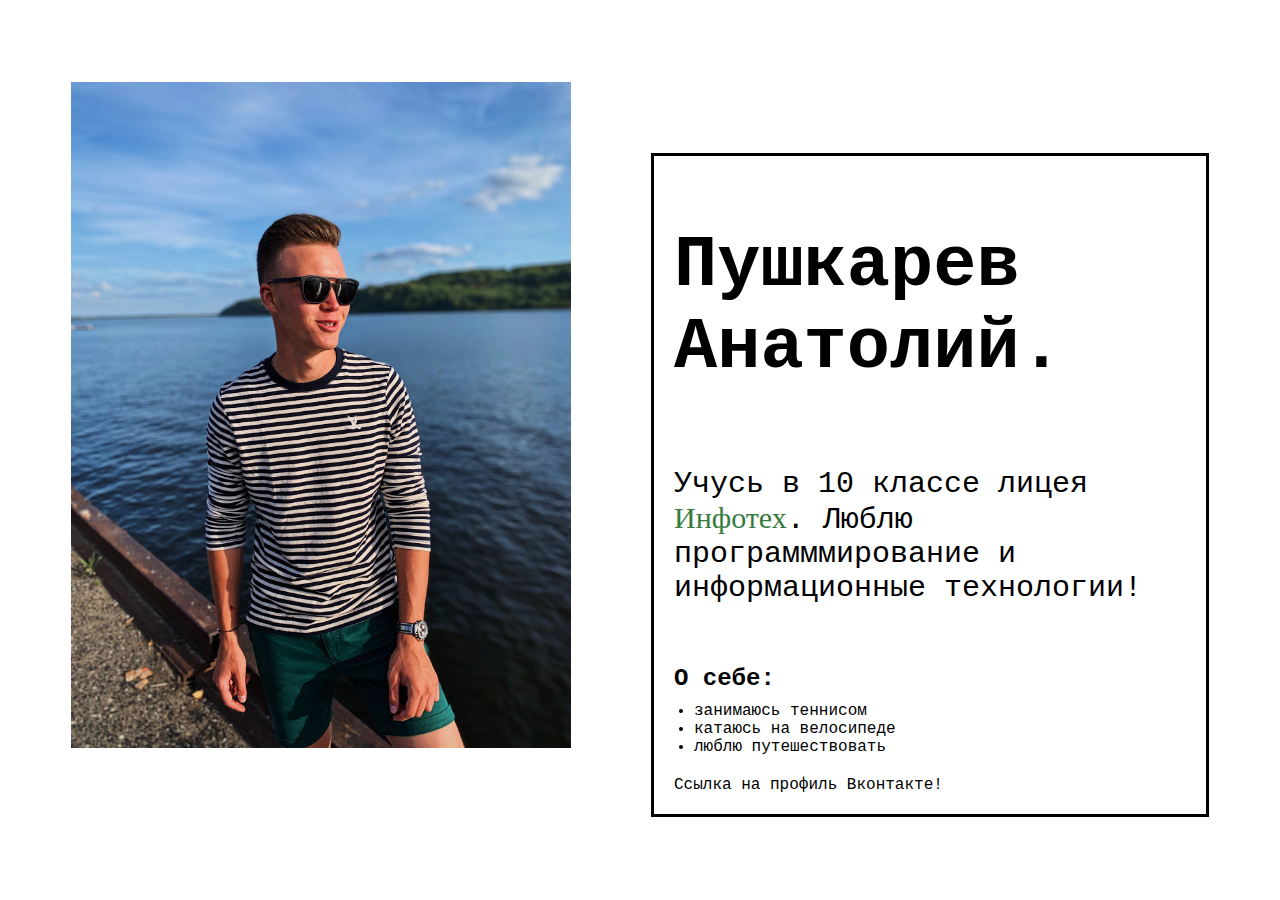
<file: lw4/index.html>
<!DOCTYPE html>
<html lang="ru">
<head>
  <meta charset="UTF-8">
  <title>My portfolio</title>
  <link href="http://allfont.ru/allfont.css?fonts=courier-new" rel="stylesheet" type="text/css" />
  <link href="http://allfont.ru/allfont.css?fonts=courier-new-bold" rel="stylesheet" type="text/css" />
  <link rel="stylesheet" href="style.css">
</head>
<body>
  <div id="main">
    <img src="img/myPhoto.jpg" alt="the photo of me">
    <div id="text-info">
      <h1>Пушкарев Анатолий.</h1>   
	  <p id="main-paragraph">
		Учусь в 10 классе лицея <span>Инфотех</span>. 
		Люблю программмирование и информационные технологии!
	  </p>
	  <h2>О себе:</h2>
	  <ul>
	    <li class="list-paragraph">занимаюсь теннисом</li>
		<li class="list-paragraph">катаюсь на велосипеде</li>
		<li class="list-paragraph">люблю путешествовать</li>
	  </ul>
	  <a href="https://vk.com/">Ссылка на профиль Вконтакте!</a>
    </div>
  </div>
</body>
</html>
</file>
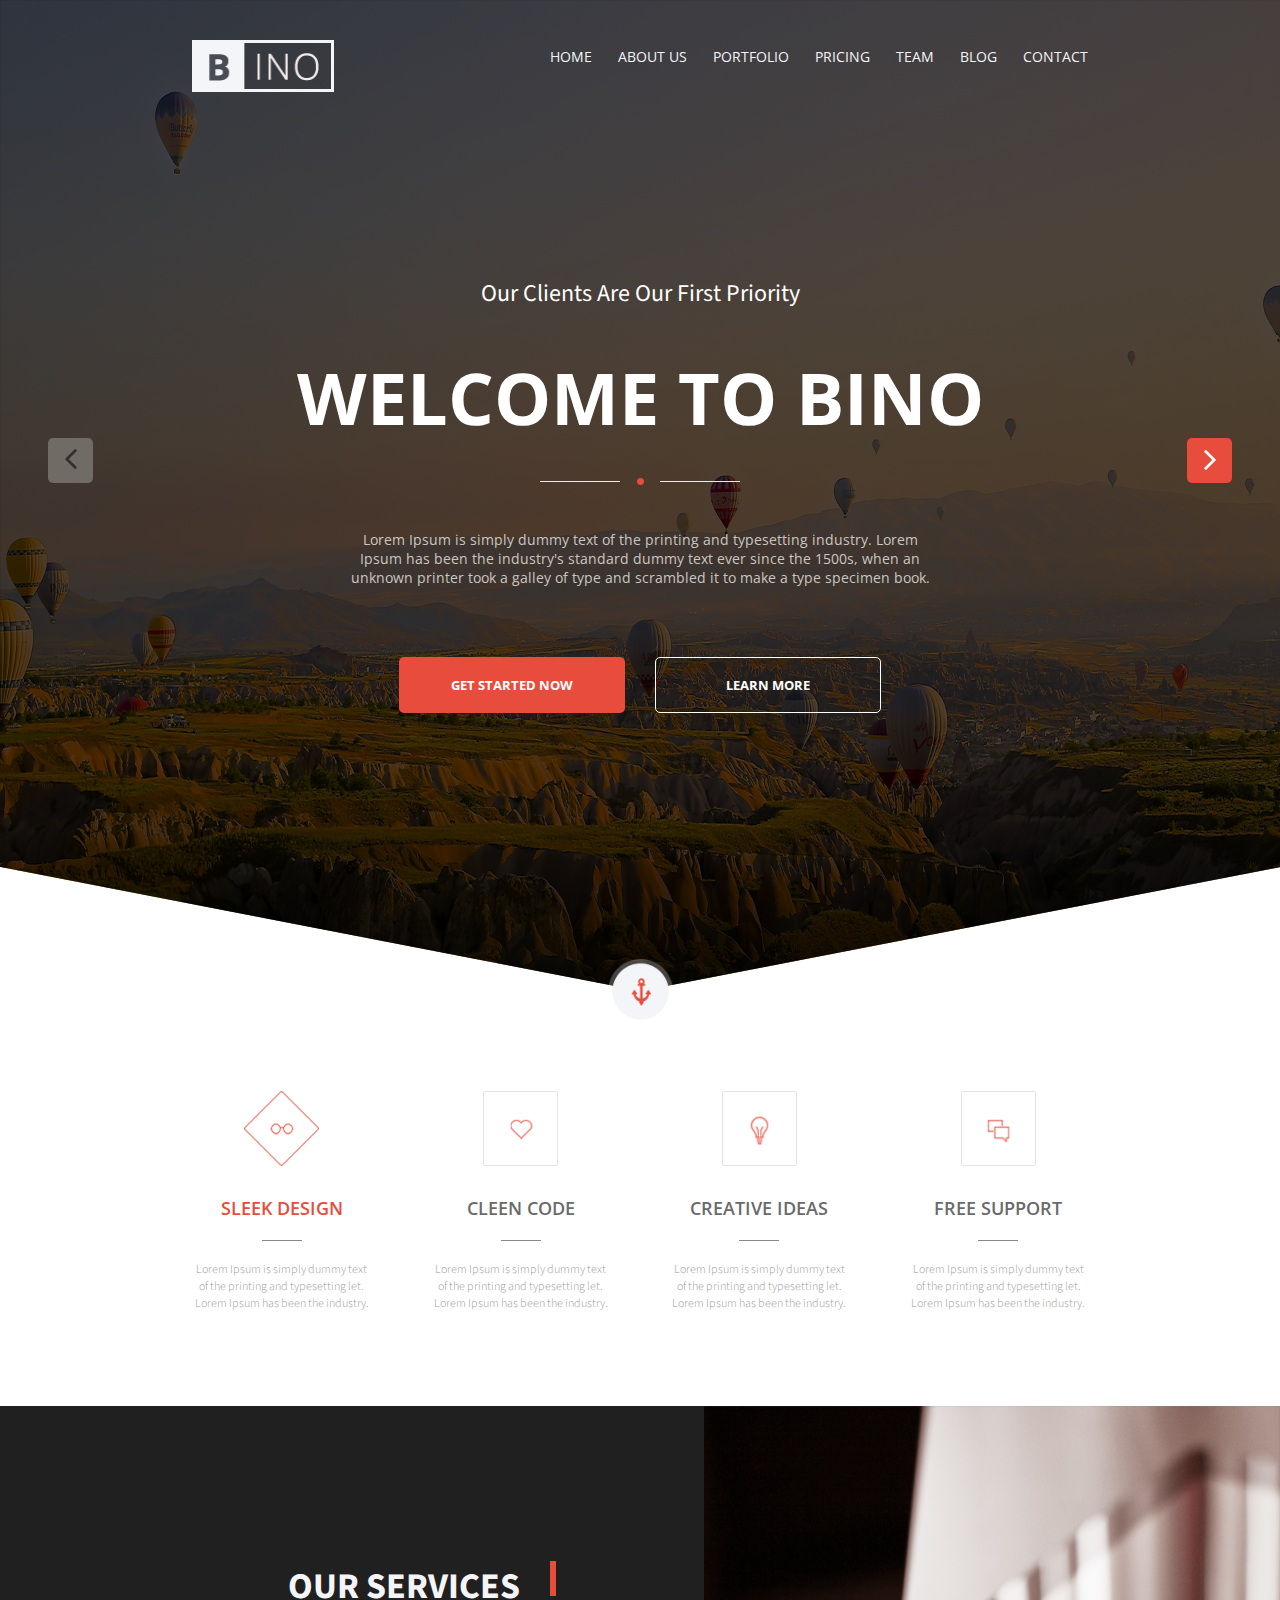
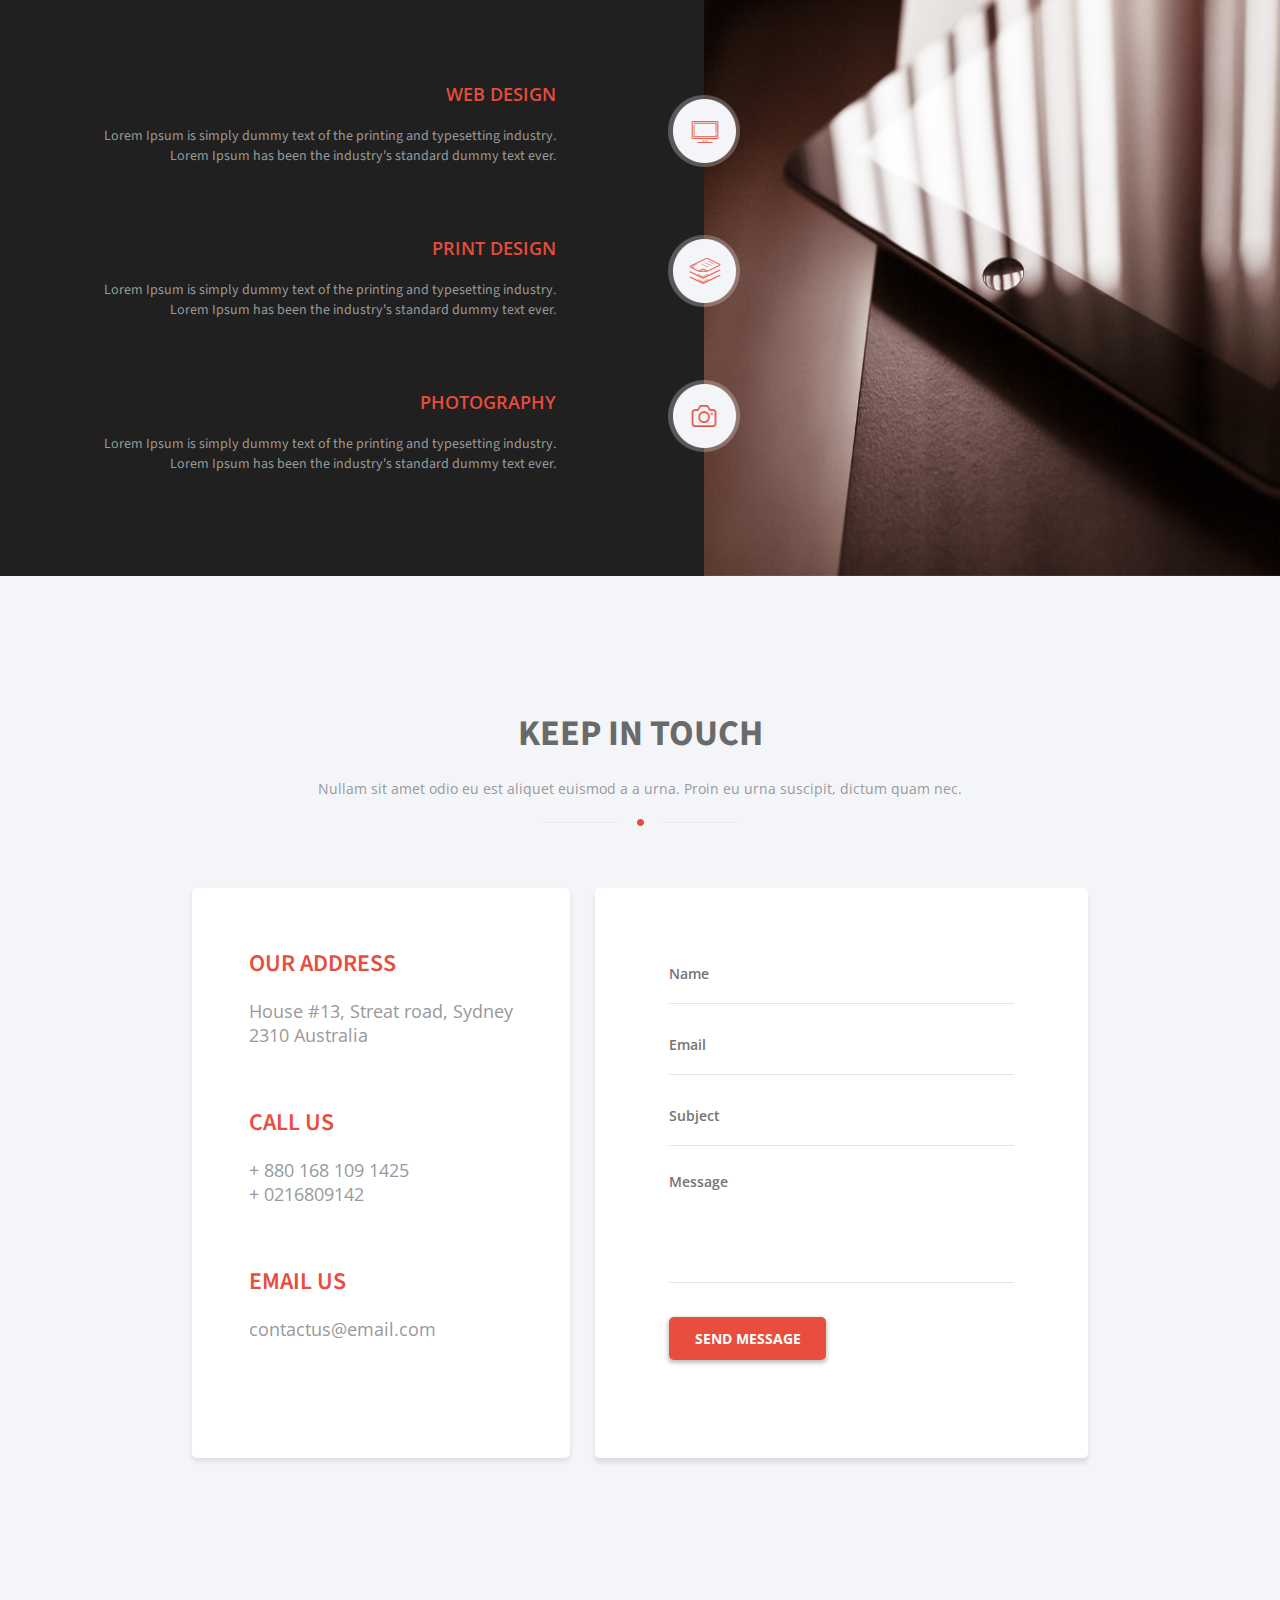
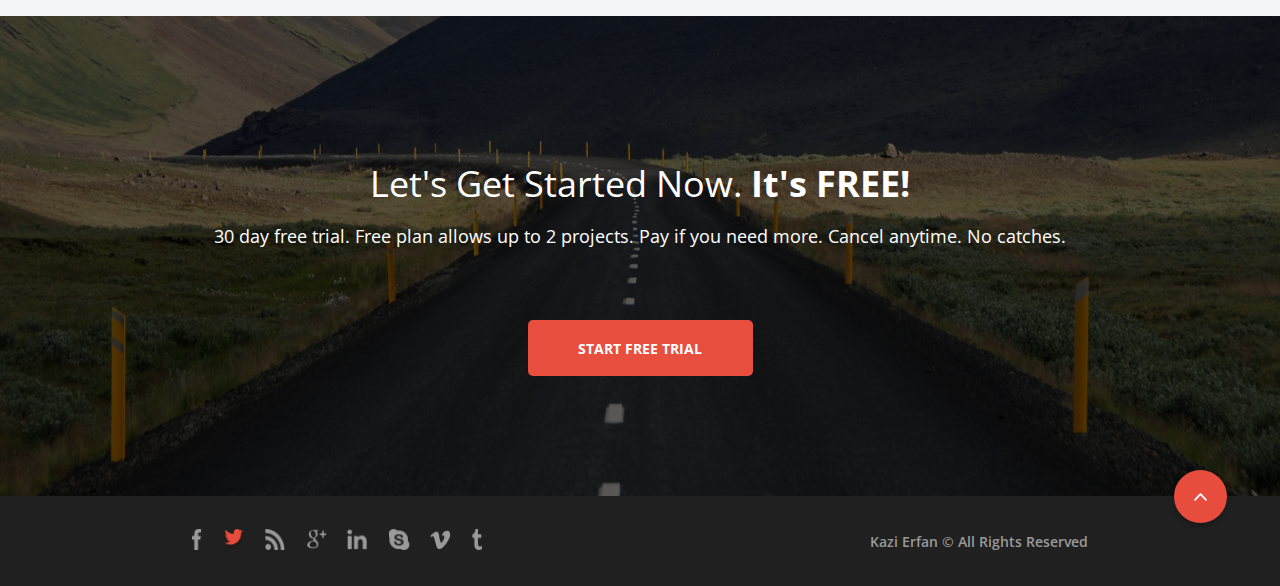
<file: lw5/index.html>
<!DOCTYPE html>
<html lang="en">
<head>
    <meta charset="UTF-8">
    <meta name="viewport" content="width=device-width, initial-scale=1.0">
    <link href="https://fonts.googleapis.com/css2?family=Open+Sans:wght@400;600;700&family=Source+Sans+Pro:wght@300;400;700&display=swap" rel="stylesheet">
    <link rel="stylesheet" href="css/main.css">
    <link rel="stylesheet" href="css/header.css">
    <link rel="stylesheet" href="css/features.css">
    <link rel="stylesheet" href="css/services.css">
    <link rel="stylesheet" href="css/keep-in-touch.css">
    <link rel="stylesheet" href="css/get-started.css">
    <link rel="stylesheet" href="css/footer.css">
    <title>Bino</title>
</head>
<body>
    <header>
        <button class="left-slider-btn">
            <img src="img/angle-left.png" alt="left">
        </button>
        <button class="right-slider-btn">
            <img src="img/angle-right.png" alt="right">
        </button>
		<a href="#fooooter">
			<button class="down-btn">
				<img src="img/header-down-icon.png" alt="go down">
			</button>
		</a>
        <div class="container">
            <div class="header-top">
                <a href="">
                    <img src="img/bino-logo.png" alt="logo">
                </a>
                <nav>
                    <a href="" class="nav-link">Home</a>
                    <a href="" class="nav-link">About us</a>
                    <a href="" class="nav-link">Portfolio</a>
                    <a href="" class="nav-link">Pricing</a>
                    <a href="" class="nav-link">Team</a>
                    <a href="" class="nav-link">Blog</a>
                    <a href="" class="nav-link">Contact</a>
                </nav>
            </div>
            <div class="slider">
				<pre>Our Clients Are Our First Priority</pre>
				<h1>Welcome to Bino</h1>
                <div class="figure">
                    <hr>
                    <img src="img/header-figure-ellipse.png" alt="dot">
                    <hr>
                </div>
                <p>
                    Lorem Ipsum is simply dummy text of the printing and typesetting industry. Lorem Ipsum 
                    has been the industry's standard dummy text ever since the 1500s, when an unknown 
                    printer took a galley of type and scrambled it to make a type specimen book.
                </p>
                <div class="slider-buttons">
                    <button class="get-started">Get started now</button>
                    <button class="learn-more">Learn more</button>
                </div>
            </div>
        </div>
    </header>
    <div class="features">
        <div class="container">
            <div class="feature">
                <img src="img/features-1.png" alt="sleek design">
                <h2 class="feature-highlighted-heading">SLEEK DESIGN</h2>
                <hr>
                <p>
                    Lorem Ipsum is simply dummy text of the printing and typesetting let. 
                    Lorem Ipsum has been the industry.
                </p>
            </div>
            <div class="feature">
                <img src="img/features-2.png" alt="sleek design">
                <h2>CLEEN CODE</h2>
                <hr>
                <p>
                    Lorem Ipsum is simply dummy text of the printing and typesetting let. 
                    Lorem Ipsum has been the industry.
                </p>
            </div>
            <div class="feature">
                <img src="img/features-3.png" alt="sleek design">
                <h2>CREATIVE IDEAS</h2>
                <hr>
                <p>
                    Lorem Ipsum is simply dummy text of the printing and typesetting let. 
                    Lorem Ipsum has been the industry.
                </p>
            </div>
            <div class="feature">
                <img src="img/features-4.png" alt="sleek design">
                <h2>FREE SUPPORT</h2>
                <hr>
                <p>
                    Lorem Ipsum is simply dummy text of the printing and typesetting let. 
                    Lorem Ipsum has been the industry.
                </p>
            </div>
        </div>
    </div>
    <div class="services">
        <img src="img/services-web-btn.png" class="web-btn" alt="web design">
        <img src="img/services-print-btn.png" class="print-btn" alt="print design">
        <img src="img/services-photo-btn.png" class="photo-btn" alt="photography">
        <div class="services-left">
            <div class="container">
                <div class="services-heading">
                    <h2>OUR SERVICES</h3>
                    <hr>
                </div>
                <div class="service">
                    <h3>WEB DESIGN</h3>
                    <p>Lorem Ipsum is simply dummy text of the printing and typesetting industry.  
                        Lorem Ipsum has been the industry's standard dummy text ever.</p>
                </div>
                <div class="service">
                    <h3>PRINT DESIGN</h3>
                    <p>
                        Lorem Ipsum is simply dummy text of the printing and typesetting industry.  
                        Lorem Ipsum has been the industry's standard dummy text ever.
                    </p>
                </div>
                <div class="service">
                    <h3>PHOTOGRAPHY</h3>
                    <p>
                        Lorem Ipsum is simply dummy text of the printing and typesetting industry.  
                        Lorem Ipsum has been the industry's standard dummy text ever.
                    </p>
                </div>
            </div>
        </div>
        <div class="services-right"></div>
    </div>
    <div class="keep-in-touch">
        <div class="container">
            <div class="keep-in-touch-heading">
                <h2>KEEP IN TOUCH</h2>
                <p>
                    Nullam sit amet odio eu est aliquet euismod a a urna. Proin eu urna 
                    suscipit, dictum quam nec. 
                </p>
                <div class="figure">
                    <hr>
                    <img src="img/header-figure-ellipse.png" alt="dot">
                    <hr>
                </div> 
            </div>
            <div class="service-blocks">
                <div class="info">
                    <div class="info-block" class="first-info-block">
                        <h3>OUR ADDRESS</h3>
                        <p>House #13, Streat road, Sydney 
                            2310 Australia</p>
                    </div>
                    <div class="info-block">
                        <h3>CALL US</h3>
                        <p>+ 880 168 109 1425<br>
                           + 0216809142</p>
                    </div>
                    <div class="info-block">
                        <h3>EMAIL US</h3>
                        <p>contactus@email.com</p>
                    </div>
                </div>
                <div class="message">
                    <div class="container">
                        <input type="text" class="small-input" placeholder="Name">
                        <input type="text" class="small-input" placeholder="Email">
                        <input type="text" class="small-input" placeholder="Subject">
                        <textarea class="big-textarea" placeholder="Message"></textarea>
                        <button>SEND MESSAGE</button>
                    </div>
                </div>
            </div>
        </div>
    </div>
    <div class="get-started-block">
        <h2>
            Let's Get Started Now. <b>It's FREE!</b>
        </h2>
        <p>
            30 day free trial. Free plan allows up to 2 projects. Pay 
            if you need more. Cancel anytime. No catches.
        </p>
        <button>
            START FREE TRIAL
        </button>
    </div>
    <footer id="fooooter">
		<a href="#top">
		<button class="go-to-up">
			<img src="img/up-arrow.png" alt="go to up">
		</button>
	</a>
    <div class="container">
        <div class="social-icons">
            <a href="">
                <img src="img/fb-logo.png" alt="facebook" class="social-icon small-social-icon">
            </a>
            <a href="">
                <img src="img/twitter-logo.png" alt="twitter" class="social-icon">
            </a>
            <a href="">
                <img src="img/rss-logo.png" alt="rss" class="social-icon">
            </a>
            <a href=""><img src="img/google-plus-logo.png" alt="google+" class="social-icon"></a>
            <a href="">
                <img src="img/linkedin-logo.png" alt="linkedin" class="social-icon">
            </a>
            <a href="">
                <img src="img/skype-logo.png" alt="skype" class="social-icon">
            </a>
            <a href="">
                <img src="img/vimeo-logo.png" alt="vimeo" class="social-icon">
            </a>
            <a href="">
                <img src="img/tumblr-logo.png" alt="tumblr" class="social-icon small-social-icon">
            </a>
        </div>
        <div class="copyright">
            <h4>
                Kazi Erfan © All Rights Reserved 
            </h4>
        </div>
    </div>
    </footer>
</body>
</html>
</file>
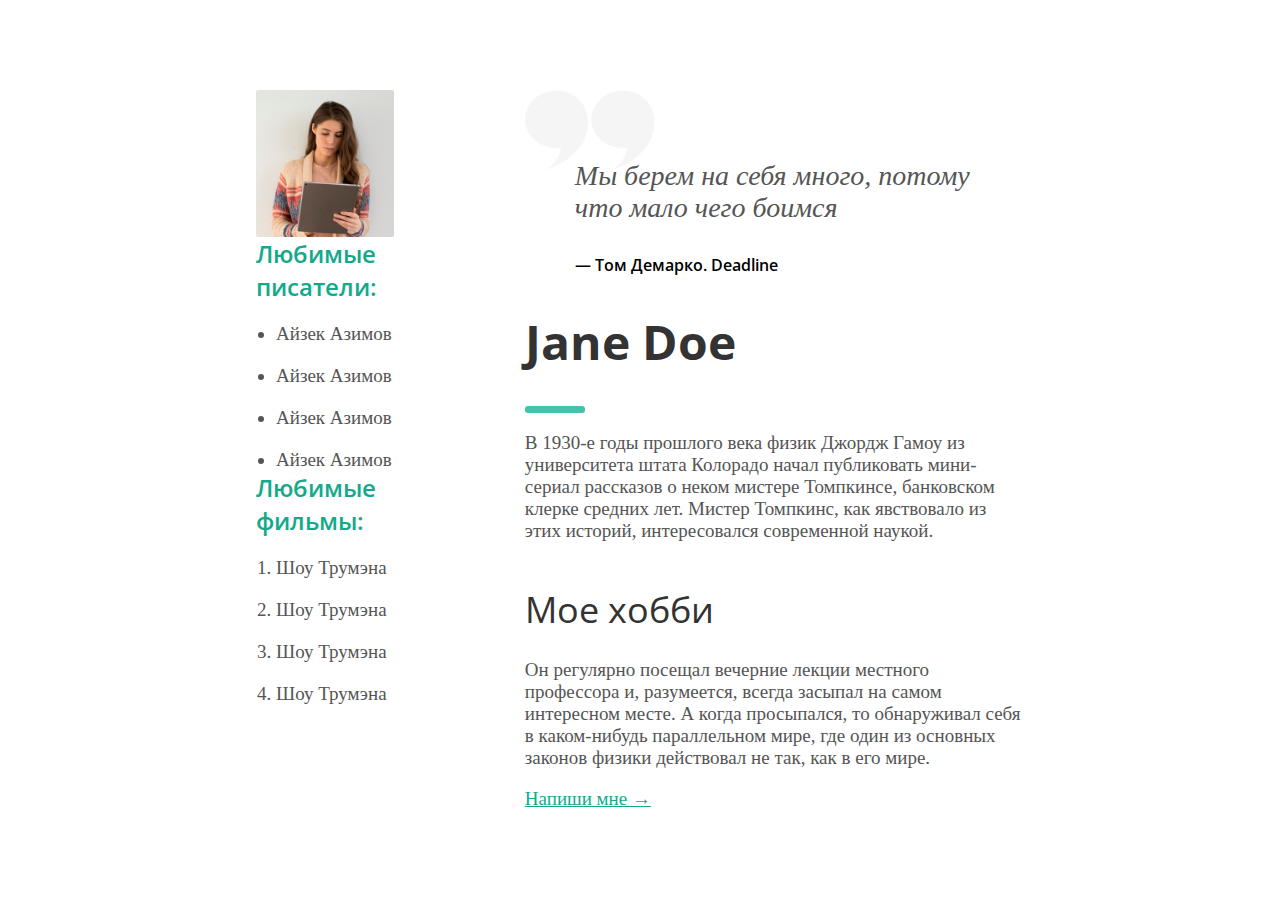
<file: LW5Base/index.html>
<!DOCTYPE html>
<html lang="ru">
<head>
    <meta charset="UTF-8">
    <title>Example</title>
    <link href="https://fonts.googleapis.com/css2?family=Open+Sans:wght@400;600;700&display=swap" rel="stylesheet">
    <link rel="stylesheet" href="style.css">
</head>
<body>
    <div class="container">
        <div id="left">
            <img src="img/avatar.png" alt="my photo">
            <div>
                <h2>Любимые писатели:</h2>
                <ul>
                    <li>Айзек Азимов</li>
                    <li>Айзек Азимов</li>
                    <li>Айзек Азимов</li>
                    <li>Айзек Азимов</li>
                </ul>
            </div> 
            <div>
                <h2>Любимые фильмы:</h2>
                <ol>
                    <li>Шоу Трумэна</li>
                    <li>Шоу Трумэна</li>
                    <li>Шоу Трумэна</li>
                    <li>Шоу Трумэна</li>
                </ol>
            </div>
        </div>
        <div id="right">
            <div id="quote">
                <img src="img/quotes.png" alt="quotes">
                <h3>Мы берем на себя много, потому<br> что мало чего боимся</h3>
                <p>— Том Демарко. Deadline</p>
            </div>
            <div id="main">
                <h1>
                    Jane Doe
                </h1>
                <hr>
                <p>
                    В 1930-е годы прошлого века физик Джордж Гамоу из университета штата 
                    Колорадо начал публиковать мини-сериал рассказов о неком мистере 
                    Томпкинсе, банковском клерке средних лет. Мистер Томпкинс, 
                    как явствовало из этих историй, интересовался современной наукой. 
                </p>
            </div>
            <div id="hobby">
                <h1>
                    Мое хобби
                </h1>
                <p>
                    Он регулярно посещал вечерние лекции местного профессора и, разумеется, 
                    всегда засыпал на самом интересном месте. А когда просыпался, то 
                    обнаруживал себя в каком-нибудь параллельном мире, где один из 
                    основных законов физики действовал не так, как в его мире. 
                </p>
            </div>
            <a href="">Напиши мне →</a>
        </div>
    </div>    
</body>
</html>
</file>
<file: lw4/style.css>
body, html 
{
    width: 100%;
    height: 100%;
    margin: 0;
    padding: 0;
}

#main 
{
    width: 100%;
    height: 100%;
    display: flex;
    flex-direction: row;
    align-items: center;
    justify-content: center;
}

#main img 
{
    max-width: 500px;
    max-height: 667px;
    width: 40%;
    height: auto;
    padding-right: 80px;
    margin-bottom: 70px;
}

#text-info 
{
    display: flex;
    flex-direction: column;
    width: 40%;
    height: auto;
    max-height: 600px;
    border: 3px solid #000000;
    padding: 20px;
    max-height: 667px;
    justify-content: center;
    margin-top: 70px;
}

#text-info h1, #main-paragraph, .class-paragraph, #main h2, .list-paragraph, #text-info a 
{
    font-family: 'Courier New', monospace;
    color: #000000;
}

#text-info h1 
{
    font-size: 72px;
}

#text-info a
{
	text-decoration: none;
	margin-top: 20px;
}
#main-paragraph 
{
    font-size: 30px;
}

#text-info h2 
{
    font-size: 24px;
    margin-top: 30px;
    margin-bottom: 10px;
}

#list-paragraph 
{
    font-size: 28px;
}

#text-info ul 
{
    margin: 0;
    padding-left: 20px;
}

#main-paragraph span 
{
    color: #377b3f;
    font-family: 'Courier New Bold';
}
</file>
<file: lw5/css/main.css>
*
{
    margin: 0;
    padding: 0;
}

p, h1, h2, h3, h4, h5, h6
{
    text-align: center;
}

.container 
{
    width: 70%;
    height: 100%;
    margin: auto;
}

button 
{
    outline: none;
}

.figure
{
    width: 200px;
    height: auto;
    display: flex;
    flex-direction: row;
    justify-content: space-between;
    margin: 0;
    margin-top: 45px;
    padding: 0;
    align-items: center;
}

.figure hr 
{
    width: 80px;
    height: 1px;
    color: #fff;
    border: 0;
    background-color: #f1ebe7;
}

.figure img 
{
    width: 7px;
    height: 7px;
}

a, button 
{
    cursor: pointer;
}

@media screen and (max-width: 700px) 
{
    .container 
    {
        width: 90%;
    }
}
</file>
<file: lw5/css/header.css>
header 
{
    width: 100%;
    height: 991px;
    background-image: url("../img/header-background.png");
    background-size: 100% 100%;
    background-repeat: no-repeat;
}

.header-top 
{
    width: 100%;
    height: auto;
    display: flex;
    flex-direction: row;
    justify-content: space-between;
    padding-top: 40px;
    align-items: center;
}

.header-top nav 
{
    width: 60%;
    display: flex;
    flex-direction: row;
    justify-content: space-between;
}

.nav-link 
{
    font-family: 'Open Sans';
    font-size: 14px;
    color: #f4f5f9;
    text-decoration: none;
    padding-bottom: 23px;
	text-transform: uppercase;
}

.nav-link:hover
{
    color: #e74c3c;
    border-bottom: 1px solid #e74c3c;
}
  
.header-top img 
{
    width: 142px;
    height: 52px;
}

.down-btn
{
    position: absolute;
    top: calc(991px - 32px);
    left: calc(50% - 32px);
    width: 65px;
    height: 65px;
    background: none;
    border: none;
    outline: none;
    transition: 0.4s;
}

.down-btn:hover
{
    width: 75px;
    height: 75px;
    left: calc(50% - 37px);
    transition: 0.4s;
}

.down-btn img 
{
    width: 100%;
    height: 100%;
}
.left-slider-btn
{
    position: absolute;
    top: 438px;
    left: 48px;
    background-color: #706b65;
    border: none;
    border-radius: 5px;
    width: 45px;
    height: 45px;
    transition: 0.4s;
}

.left-slider-btn:hover 
{
    background-color: #b0aead;
    transition: 0.4s;
}

.right-slider-btn
{
    position: absolute;
    top: 438px;
    right: 48px;
    background-color: #e74c3c;
    border: none;
    border-radius: 5px;
    width: 45px;
    height: 45px;
    transition: 0.4s;
}

.left-slider-btn img, .right-slider-btn img {
    margin: auto;
}

.slider 
{
    width: 100%;
    display: flex;
    flex-direction: column;
    align-items: center;
    margin-top: 180px;
}

.slider pre 
{
    color: #fff;
    font-family: 'Source Sans Pro';
	font-size: 24px;
}

.slider h1 
{
    color: #fff;
    font-family: 'Open Sans';
    font-weight: 700;
    font-size: 72px;
    margin-top: 50px;
    line-height: 72px;
	text-transform: uppercase;
}

.slider p 
{
    font-size: 14px;
    color: #cbc6c0;
    font-family: 'Open Sans';
    font-weight: 400;
    max-width: 580px;
    text-align: center;
    margin-top: 45px;
}

.slider-buttons 
{
    display: flex;
    flex-direction: row;
    width: 100%;
    justify-content: center;
    margin-top: 70px;
}

.get-started 
{
    width: 226px;
    height: 56px;
    background-color: #e74c3c;
    border: 0;
    border-radius: 5px;
    color: #fff;
    font-family: 'Open Sans';
    font-weight: 700;
    margin-right: 30px;
    transition: 0.4s;
	text-transform: uppercase;
}

.get-started:hover, .right-slider-btn:hover
{
    background-color: #e8857b;
    transition: 0.4s;
}

.learn-more 
{
    width: 226px;
    height: 56px;
    background-color: transparent;
    border: 1px solid #fff ;
    border-radius: 5px;
    color: #fff;
    font-family: 'Open Sans';
    font-weight: 700;
    transition: 0.4s;
	text-transform: uppercase;
}

.learn-more:hover
{
    background-color: rgba(255, 255, 255, 0.25);
    transition: 0.4s;
}

@media screen and (max-width: 1150px)
{
    .header-top nav 
    {
        flex-wrap: wrap;
        justify-content: center;
        margin-top: 50px;
        border: 1px solid #fff;
        padding: 20px;
    }
    .header-top 
    {
        flex-direction: column;
    }
    .left-slider-btn, .right-slider-btn
    {
        visibility: hidden;
        transition: none;
    }
    .nav-link 
    {
        width: 50%;
        text-align: center;
        margin-top: 20px;
    }
    .slider
    {
        margin-top: 80px;
    }
    .slider h1 
    {
        text-align: center;
    }
    header 
    {
        height: 1241px;
    }
    .down-btn 
    {
        top: calc(991px - 32px + 250px);
    }
}
</file>
<file: lw5/css/features.css>
.features .container 
{
    display: flex;
    flex-direction: row;
    justify-content: space-between;
}

.features 
{
    width: 100%;
    height: 415px;
}

.feature 
{
    width: 20%;
    height: auto;
    display: flex;
    flex-direction: column;
    align-items: center;
    margin-top: 100px;
}

.feature hr 
{
    width: 40px;
    height: 1px;
    border: none;
    background-color: #888888;
    margin-top: 20px;
}

.feature h2
{
    font-family: 'Open Sans';
    font-size: 18px;
    color: #6a6a6a;
    font-weight: 600;
    margin-top: 30px;
}

.feature p 
{
    font-family: 'Source Sans Pro';
    font-weight: 300;
    color: #999999;
    font-size: 12px;
    margin-top: 20px;
    text-align: center;
}

.feature img 
{
    width: 75px;
    height: 75px;
}

.feature-highlighted-heading
{
    color: #e74c3c !important;
}

@media screen and (max-width: 980px)
{
    .features .container
    {
        flex-direction: column;
        align-items: center;
    }
    
    .features
    {
        height: 960px;
        padding-bottom: 100px;
        padding-top: 100px;
    }

    .feature
    {
        width: 50%;
        margin-top: 0;
    }
}
</file>
<file: lw5/css/services.css>
.services 
{
    width: 100%;
    height: 770px;
    display: flex;
    flex-direction: row;
}

.services-left
{
    width: 55%;
    height: 100%;
    background-color: #202020;
    display: flex;
    flex-direction: row;
    justify-content: flex-end;
}

.services-right
{
    width: 45%;
    height: 100%;
    background-image: url("../img/services-right.png");
    background-size: 100% 100%;
}

.web-btn 
{
    width: 72px;
    height: 72px;
    position: absolute;
    top: 1695px;
    left: calc(55% - 36px);
}

.print-btn 
{
    width: 72px;
    height: 72px;
    position: absolute;
    top: 1835px;
    left: calc(55% - 36px);
}

.photo-btn 
{
    width: 72px;
    height: 72px;
    position: absolute;
    top: 1980px;
    left: calc(55% - 36px);
}

.services .container 
{
    width: 70%;
    height: auto;
    display: flex;
    flex-direction: column;
    align-items: flex-end;
    padding-right: 85px;
    margin-top: 155px;
}

.services-heading 
{
    display: flex;
    flex-direction: row;
}

.services-heading hr 
{
    background-color: #e74c3c;
    border: 0;
    margin-left: 30px;
    width: 6px;
    height: 35px;
}

.services-heading h2 
{
    font-family: 'Source Sans Pro';
    font-weight: 700;
    color: #f4f5f9;
    font-size: 36px;
}

.service 
{
    display: flex;
    flex-direction: column;
    width: auto;
    height: auto;
    align-items: flex-end;
    margin-top: 70px;
}

.service h3
{
    font-family: 'Open Sans';
    font-weight: 600;
    font-size: 18px;
    color: #e74c3c;
}

.service p 
{
    font-family: 'Source Sans Pro';
    font-weight: 400;
    color: #999999;
    font-size: 14px;
    text-align: right;
    margin-top: 20px;
}

@media screen and (max-width: 700px)
{
    .services
    {
        flex-direction: column;
        height: auto;
    }
    .services-right
    {
        height: 600px;
        width: 100%;
    }
    .services-left
    {
        justify-content: center;
        align-items: center;
        height: 734px;
        width: 100%;
    }
    .services-left .container 
    {
        padding: 0;
    }
    .web-btn, .print-btn, .photo-btn
    {
        visibility: hidden;
    }
    .services .container 
    {
        margin-top: 89px;
    }
}

@media screen and (max-width: 1150px)
{
    .web-btn, .print-btn, .photo-btn
    {
        visibility: hidden;
    }
}
</file>
<file: lw5/css/keep-in-touch.css>
.keep-in-touch
{
    width: 100%;
    height: 1040px;
    background-color: #f4f5f9;
}

.info 
{
    width: calc(45% - 25px);
    height: 570px;
    background-color: #fff;
    border-radius: 5px;
    display: flex;
    flex-direction: column;
    align-items: center;
    box-shadow: 0px 3px 5px 0px rgba(0, 0, 0, 0.1);
}  

.service-blocks 
{
    display: flex;
    flex-direction: row;
    background-color: transparent;
    padding-top: 62px;
}

.keep-in-touch-heading 
{
    display: flex;
    flex-direction: column;
    width: 100%;
    align-items: center;
}

.keep-in-touch-heading h2 
{
    font-family: 'Source Sans Pro';
    font-weight: 700;
    font-size: 36px;
    color: #6a6a6a;
    margin-top: 140px;
    line-height: 36px;
}

.keep-in-touch-heading p 
{
    font-family: 'Open Sans';
    font-size: 14px;
    font-weight: 400;
    color: #999999;
    margin-top: 30px;
    line-height: 14px;
}

.keep-in-touch .figure 
{
    margin-top: 23px;
}

.info-block p
{
    font-family: 'Open Sans';
    font-size: 18px;
    color: #999;
    font-weight: 400;
    margin-top: 18px;
    text-align: left;
}

.info-block h3
{
    font-family: 'Source Sans Pro';
    font-weight: 600;
    color: #e74e3e;
    font-size: 24px;
    text-align: left;
}

.info-block
{
    width: 70%;
    height: auto;
    display: flex;
    flex-direction: column;
    align-items: flex-start;
    margin-top: 58px;
}

.first-info-block 
{
    margin-top: 92px;
}

.message 
{
    width: 55%;
    height: 570px;
    background-color: #fff;
    border-radius: 5px;
    margin-left: 25px;
    display: flex;
    flex-direction: column;
    box-shadow: 0px 5px 5px 0px rgba(0, 0, 0, 0.1);
}

.small-input
{
    width: 100%;
    height: 60px;
    border: none;
    border-bottom: 1px solid #e5e5e5;
    outline: none;
    font-family: 'Open Sans';
    font-weight: 600;
    color: #999999;
    font-size: 14px;
    margin-top: 10px;
}

.big-textarea
{
    width: 100%;
    height: 110px;
    margin-top: 26px;
    border: none;
    border-bottom: 1px solid #e5e5e5;
    outline: none;
    font-family: 'Open Sans';
    font-weight: 600;
    color: #999999;
    font-size: 14px;
    resize: none;
}

.message button 
{
    background-color: #e74e3e;
    width: 157px;
    height: 43px;
    border-radius: 5px;
    margin-top: 30px;
    color: #fff;
    font-family: 'Open Sans';
    font-weight: 700;
    border: none;
    font-size: 14px;
    box-shadow: 0px 2px 4.75px 0.25px rgba(0, 0, 0, 0.25);
    transition: 0.4s;
}

.message button:hover
{
    background-color: #e8857b;
    transition: 0.4s;
}

.message .container 
{
    margin-top: 45px;
}

@media screen and (max-width: 700px)
{
    .keep-in-touch-heading 
    {
        text-align: center;
    }
    .service-blocks
    {
        flex-direction: column;
    }
    .info, .message
    {
        width: 100%;
        margin: 0;
        padding: 0;
    }
    .keep-in-touch
    {
        height: 1480px;
    }
    .message
    {
        margin-top: 50px;
    }
    .message .container 
    {
        display: flex;
        flex-direction: column;
        align-items: center;
        width: 75%;
    }
    .message button 
    {
        margin-top: 70px;
    }
    .info-block 
    {
        margin-top: 0;
    }
    .info 
    {
        justify-content: space-between;
        height: 320px;
        padding-top: 70px;
        padding-bottom: 70px;
    }
    .keep-in-touch-heading h2 
    {
        margin-top: 100px;
    }
}
</file>
<file: lw5/css/get-started.css>
.get-started-block
{
    width: 100%;
    height: 480px;
    background-image: url("../img/get-started-background1.png");
    background-size: 100% 100%;
    border-radius: 0;
    background-repeat: no-repeat;
    display: flex;
    flex-direction: column;
    align-items: center;
}

.get-started-block h2
{
    font-family: 'Open Sans';
    font-weight: 400;
    color: #fff;
    font-size: 36px;
    margin-top: 150px;
    line-height: 36px;
}

.get-started-block p
{
    font-family: 'Open Sans';
    font-weight: 400;
    color: #fff;
    font-size: 18px;
    max-width: 70%;
    text-align: center;
    margin-top: 25px;
    line-height: 18px;
}

.get-started-block button 
{
    width: 225px;
    height: 56px;
    border-radius: 5px;
    background-color: #e74e3e;
    font-family: 'Open Sans';
    font-weight: 700;
    color: #fff;
    border: none;
    font-size: 14px;
    margin-top: 75px;
    transition: 0.4s;
}

.get-started-block button:hover
{
    background-color: #e8857b;
    transition: 0.4s;
}

@media screen and (max-width: 700px)
{
    .get-started-block p 
    {
        text-align: center;
        max-width: 90%;
        word-wrap: normal;
        margin-top: 50px;
    }
    .get-started-block h2
    {
        text-align: center;
        max-width: 80%;
        word-wrap: normal;
    }
    .get-started-block
    {
        height: 570px;
    }
    .get-started-block h2
    {
        margin-top: 130px;
    }
}
</file>
<file: lw5/css/footer.css>
footer 
{
    height: 90px;
    width: 100%;
    background-color: #202020;
}

.copyright h4 
{
    font-family: 'Open Sans';
    font-weight: 600;
    color: #999999;
    font-size: 14px;
}

.social-icon 
{
    width: 21px;
    height: 21px;
}

footer .container 
{
    display: flex;
    flex-direction: row;
    justify-content: space-between;
    align-items: center;
}

.social-icons 
{
    display: flex;
    flex-direction: row;
    width: 290px;
    justify-content: space-between;
}

.small-social-icon
{
    width: 10px;
}

footer button 
{
    width: 53px;
    height: 53px;
    border-radius: calc(53px / 2);
    background-color: #e74c3c;
    position: absolute;
    top: 3670px;
    right: 53px;
    border: 0;
    box-shadow: 0px 3px 5px 0px rgba(0, 0, 0, 0.25);
    transition: 0.4s;
}
  
footer button:hover
{
    background-color: #e8857b;
    transition: 0.4s;
}

@media screen and (max-width: 700px)
{
    footer .container 
    {
        flex-direction: column;
        justify-content: space-around;
    }
    footer 
    {
        height: 120px;
    }
    .social-icons 
    {
        width: 90%;
    }
    footer button 
    {
        visibility: hidden;
        transition: none;
    }
}

@media screen and (max-width: 1150px)
{
    footer button 
    {
        visibility: hidden;
        transition: none;
    }
}
</file>
<file: LW5Base/style.css>
body, html 
{
    width: 100%;
    height: 100%;
    display: flex;
    justify-content: center;
    align-items: center;
    padding: 0;
    margin: 0;
}

.container 
{
    height: 80%;
    width: 60%;
    display: flex;
    flex-direction: row;
    justify-content: space-between;
}

#left
{
    width: 30%;
    height: 85%;
}

#left img 
{
    width: 60%;
    height: auto;
    margin: 0;
    padding: 0;
}

#right 
{
    width: 65%;
    height: 100%;
}

#left, #right 
{
    display: flex;
    flex-direction: column;
    justify-content: space-between;
}

#left h2 
{
    color: #15a98b;
    font-family: 'Open Sans';
    font-size: 24px;
    font-weight: 600;
    margin: 0;
    padding: 0;
}

#left ul, #left ol 
{
    padding: 0;
    margin: 0;
    padding-left: 20px;
}

#left ul li, #left ol li 
{
    font-family: 'Georgia';
    font-size: 19px;
    color: #555555;
    font-weight: 400;
    margin: 0;
    padding: 0;
    margin-top: 20px;
}

#quote
{
    display: flex;
    flex-direction: column;    
}

#quote h3
{
    font-family: 'Georgia';
    color: #555555;
    font-size: 28px;
    font-style: italic;
    font-weight: 400;
    margin: 0;
    padding: 0;
    padding-left: 50px;
    margin-top: -10px;
}

#quote p 
{
    font-family: 'Open Sans';
    font-weight: 600;
    color: #000;
    font-size: 16px;
    margin: 0;
    padding: 0;
    padding-left: 50px;
    margin-top: 30px;
}

#quote img
{
    width: 130px;
    height: 80px;
    margin: 0;
    padding: 0;
}

#main h1
{
    font-size: 48px;
    color: #333333;
    font-weight: 700;
    font-family: 'Open Sans';
}

#main p, #hobby p
{
    font-family: 'Georgia';
    font-weight: 400;
    color: #555555;
    font-size: 19px;
}

#main hr 
{
    width: 60px;
    height: 7px;
    border: 0;
    background-color: #45c3aa;
    border-radius: 3px;
    margin: 0;
    padding: 0;
}

#hobby h1 
{
    font-family: 'Open Sans';
    font-weight: 400;
    color: #333333;
    font-size: 36px;
}

a
{
    font-family: 'Georgia';
    color: #15a98b;
    font-size: 19px;
    font-weight: 400;
}
</file>
